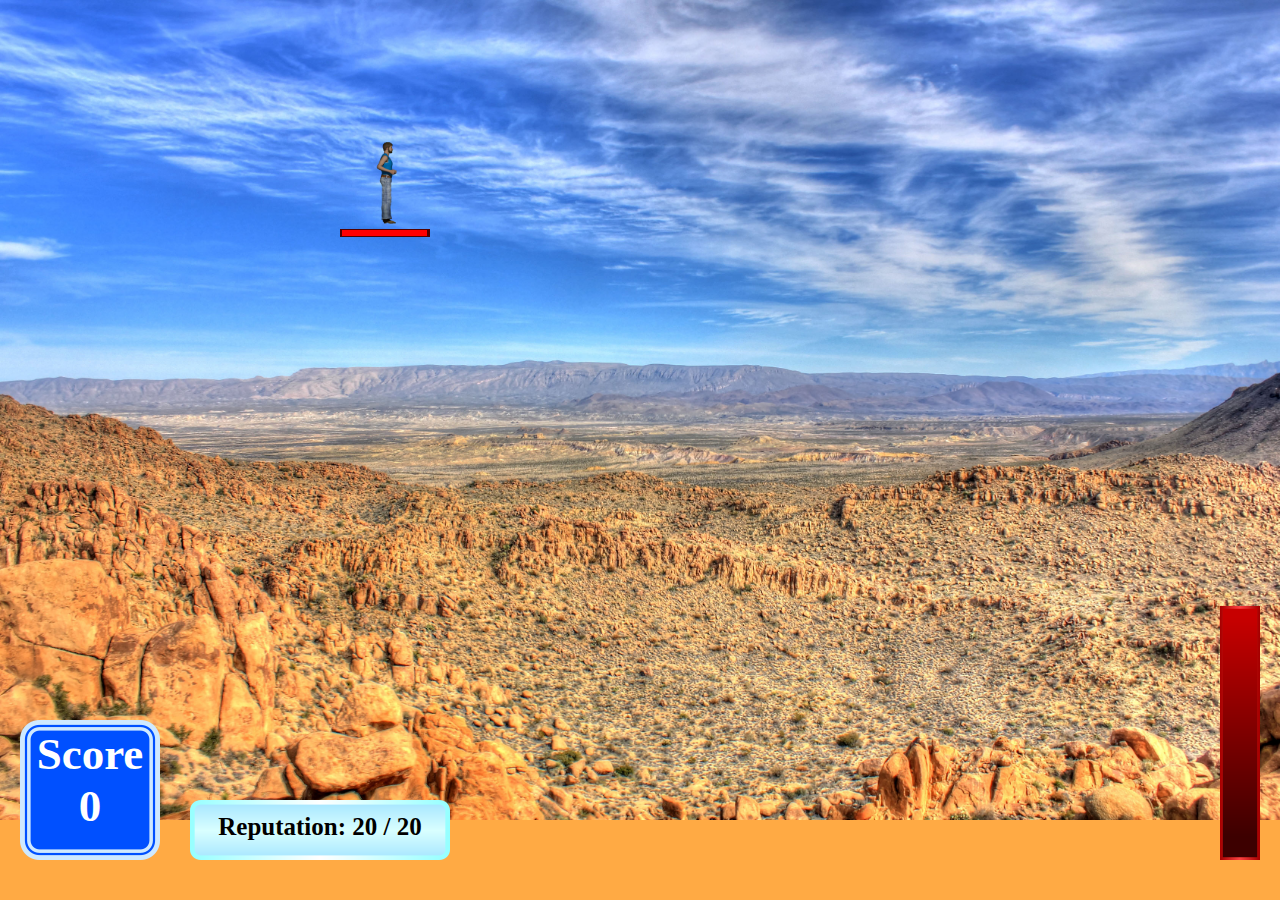
<file: index.html>
<!DOCTYPE html>
<html>
<head>
    <meta charset="utf-8" />
    <meta http-equiv="X-UA-Compatible" content="IE=edge">
    <title>Chuck Norris: Rep Protection</title>
    <meta name="viewport" content="width=device-width, initial-scale=1">
    <link rel="stylesheet" type="text/css" media="screen" href="main.css" />
    <script src="main.js"></script>
</head>
<body>
    <div id = "holder">

        <div id = "chuck" style="
        left: 335px;
        top: 113px;">
            <div id = kickfront></div>
            <div id = "kickback"></div>
        </div>
    </div>
    <div id = "score">
        <span id = "scorespan"><strong>Score<br>0</strong></span>
    </div>
    <div id = "rep">
        <span id = "repspan"><strong>Reputation: 20 / 20</strong></span>
    </div>
    <div id = "dom_back">
        <div id = "dom_front"></div>
    </div>
</body>
</html>
</file>
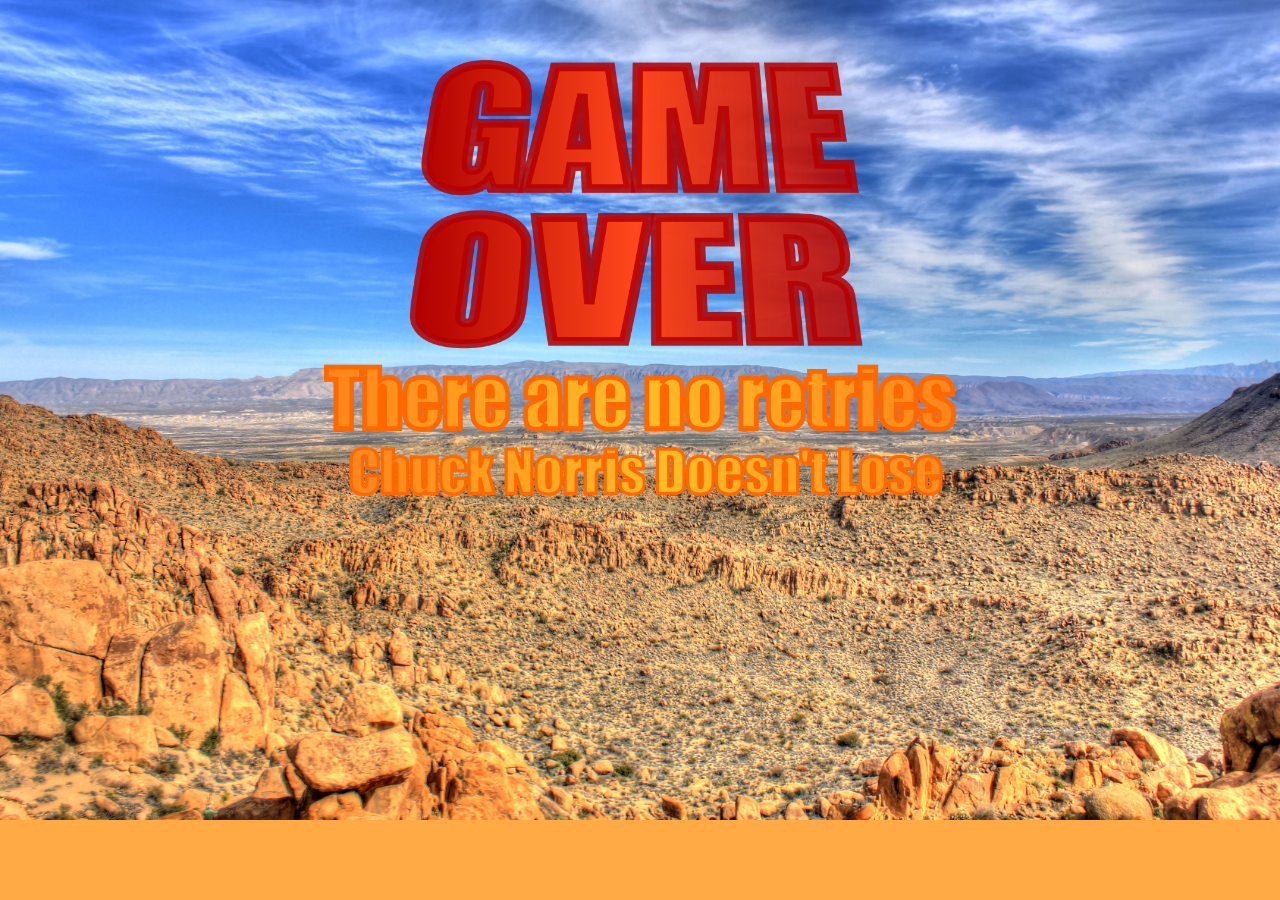
<file: gameover.html>
<!DOCTYPE html>
<html>
<head>
    <meta charset="utf-8" />
    <meta http-equiv="X-UA-Compatible" content="IE=edge">
    <title>Game Over!</title>
    <meta name="viewport" content="width=device-width, initial-scale=1">
    <link rel="stylesheet" type="text/css" media="screen" href="gameover.css" />
    <script src="gameover.js"></script>
</head>
<body>
    <div id = gameover><img src="GameOver.png" alt="Game Over" class="center"></div>
    <script>
        
    </script>
</body>
</html>
</file>
<file: main.css>
body {
    background-size:cover;
    background-image: url('./texas-big-bend-national-park-skies-over-desert-rocks.jpg');
    background-color:#ffaa44;
    background-repeat: no-repeat;
    
    overflow: hidden;
}

#holder {
    position: absolute;
    background-color:rgba(255, 0, 0, 0.0);
    bottom: 0px;
    right: 0px;  
    left: 0px;
    top: 0px;
}

.message {
    text-align: center;

    width: 245px;
    /*height:110px;*/
    /*line-height: 110px;*/
    /*opacity: 1.0;*/

    position: absolute;
}

#label1 {
    display: inline-block;
    vertical-align: middle;
    line-height: normal;
}

.basic {
    border-style: dashed;
    border-width: 4px;
    background-color:rgba(76, 76, 255, 0.6);
    border-color: #0000ff;
}

.intermediate {
    border-style: dashed;
    border-width: 6px;
    background-color:rgba(76, 255, 76, 0.6);
    border-color: #00ff00;
}

.advanced {
    border-style: dashed;
    border-width: 8px;
    background-color:rgba(255, 76, 255, 0.6);
    border-color: #bb00ff;
}

.hit {
    border-style: dashed;
    border-width: 4px;
    background-color:rgba(122, 122, 122, 0.4);
    border-color: #444444;
}
.kicked {
    border-style: dashed;
    border-width: 6px;
    background-color:rgba(255, 00, 00, 0.4);
    border-color: #990000;
}

#chuck {
    text-align: center;

    width: 100px;
    height:100px;
    background-size:cover;
    background-image: url('./Base.png');

    z-index: 10;
    position: absolute;
}

#rep {
    position: absolute;
    text-align: center;
    font-size: 25px;
    bottom: 40px;
    left: 190px;  
    background-image: url('./RepBar.png');
    height: 60px;
    line-height: 50px;
    width: 260px;
    z-index: 20;
}
#repspan {
    display: inline-block;
    vertical-align: middle;
    line-height: normal;
}

#score {
    position: absolute;
    text-align: center;
    font-size: 45px;
    color: #ffffff;
    bottom: 40px;
    left: 20px;
    background-image: url('./ScoreHolder.png');
    height: 140px;
    line-height: 110px;
    width: 140px;
    z-index: 20;
}
#scorespan {
    display: inline-block;
    vertical-align: middle;
    line-height: normal;
}

#dom_back {
    position: absolute;
    bottom: 40px;
    right: 20px;
    background-image: url('./DomBack.png');  
    height: 254px;
    width: 40px;
    z-index: 20;
}
#dom_front {
    position: absolute;
    bottom: 2px;
    right: 2px;  
    background-image: url('./DomBar.png');
    height: 0px;
    width: 36px;
    z-index: 22;
}

#kickback {
    position: absolute;
    bottom: -4px;
    left: 5px;
    right: 5px;
    background-color: #510000;  
    height: 8px;
    z-index: 12;
}
#kickfront {
    position: absolute;
    bottom: -3px;
    left: 7px;
    width: 85px;
    background-color: #ff0000;
    height: 6px;
    z-index: 14;
}
</file>
<file: gameover.css>
body {
    background-size:cover;
    background-image: url('./texas-big-bend-national-park-skies-over-desert-rocks.jpg');
    background-color:#ffaa44;
    background-repeat: no-repeat;
    
    overflow: hidden;
}

.center {
    display: block;
    margin-top: 60px;
    margin-left: auto;
    margin-right: auto;
    width: 50%;
}
</file>
